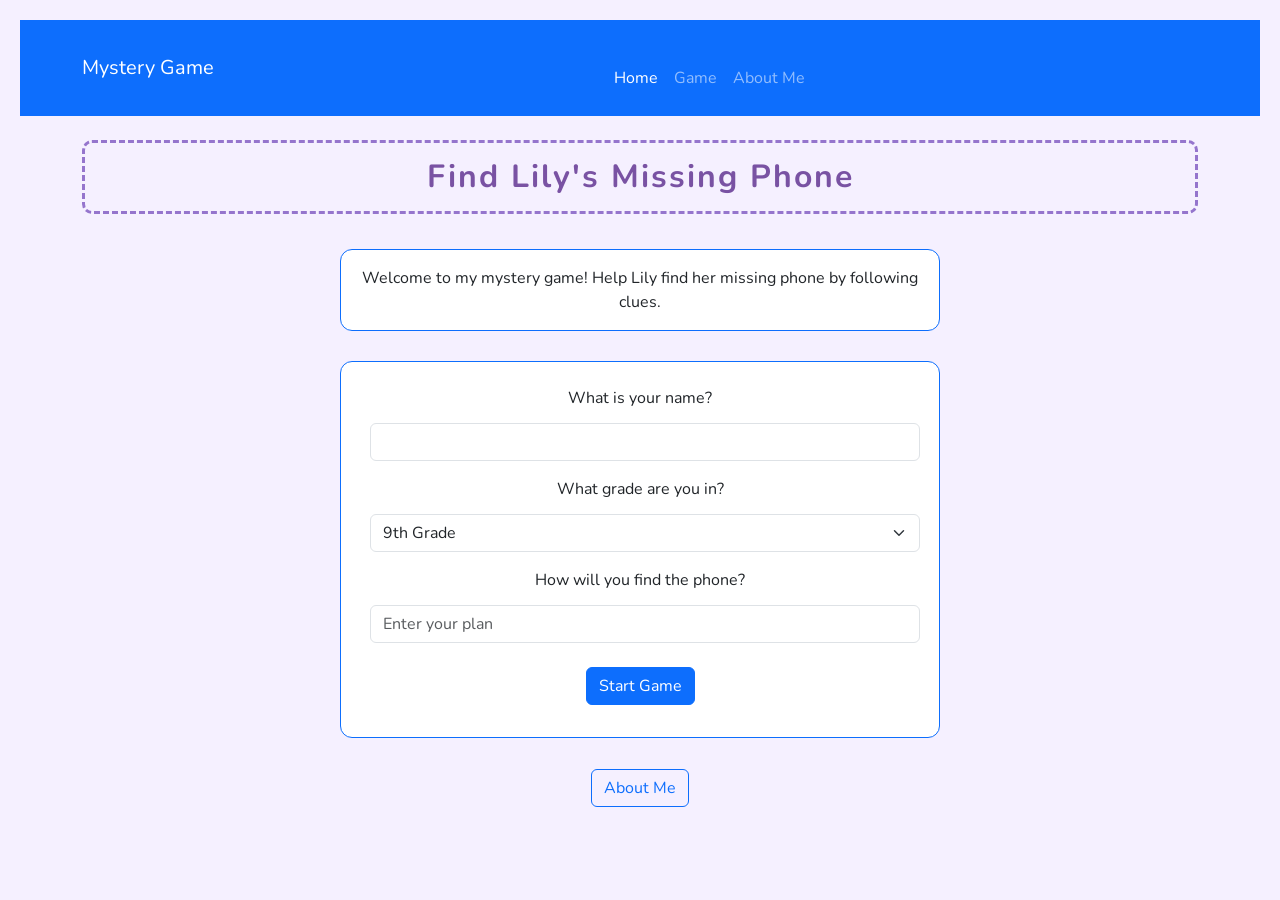
<file: index.html>
<!DOCTYPE html>
<html lang="en">
<head>
    <meta charset="UTF-8">
    <meta name="viewport" content="width=device-width, initial-scale=1.0">
    <title>Find Lily's Missing Phone</title>

    <link href="https://cdn.jsdelivr.net/npm/bootstrap@5.3.3/dist/css/bootstrap.min.css" rel="stylesheet">
    <link rel="stylesheet" href="style.css">
</head>

<body>

    <nav class="navbar navbar-expand-lg navbar-dark bg-primary">
        <div class="container">
            <a class="navbar-brand" href="index.html">Mystery Game</a>

            <button class="navbar-toggler" type="button"
                    data-bs-toggle="collapse"
                    data-bs-target="#mainNavbar"
                    aria-controls="mainNavbar"
                    aria-expanded="false"
                    aria-label="Toggle navigation">
                <span class="navbar-toggler-icon"></span>
            </button>

            <div class="collapse navbar-collapse" id="mainNavbar">
                <ul class="navbar-nav">
                    <li class="nav-item">
                        <a class="nav-link active" href="index.html">Home</a>
                    </li>
                    <li class="nav-item">
                        <a class="nav-link" href="game.html">Game</a>
                    </li>
                    <li class="nav-item">
                        <a class="nav-link" href="about.html">About Me</a>
                    </li>
                </ul>
            </div>
        </div>
    </nav>

    <header class="container mt-4">
        <h1 class="heading">Find Lily's Missing Phone</h1>
    </header>

    <main class="container">

        <div class="row">
            <div class="col-12">
                <p class="card border border-primary p-3">
                    Welcome to my mystery game! Help Lily find her missing phone by following clues.
                </p>
            </div>
        </div>

        <div class="row">
            <div class="col-12">

                <section class="card border border-primary p-4">
                    <form action="game.html" method="get">

                        <div class="mb-3">
                            <label for="playerName" class="form-label">What is your name?</label>
                            <input type="text" class="form-control"
                                   id="playerName" name="playerName" required>
                        </div>

                        <div class="mb-3">
                            <label for="grade" class="form-label">What grade are you in?</label>
                            <select class="form-select" id="grade" name="grade">
                                <option value="9">9th Grade</option>
                                <option value="10">10th Grade</option>
                                <option value="11">11th Grade</option>
                                <option value="12">12th Grade</option>
                            </select>
                        </div>

                        <div class="mb-3">
                            <label for="strategy" class="form-label">How will you find the phone?</label>
                            <input type="text" class="form-control"
                                   id="strategy" name="strategy"
                                   placeholder="Enter your plan">
                        </div>

                        <button type="submit" class="btn btn-primary">
                            Start Game
                        </button>

                    </form>
                </section>

            </div>
        </div>

        <div class="row mt-3">
            <div class="col-12">
                <a href="about.html" class="btn btn-outline-primary">About Me</a>
            </div>
        </div>

    </main>

    <script src="https://cdn.jsdelivr.net/npm/bootstrap@5.3.3/dist/js/bootstrap.bundle.min.js"></script>

</body>
</html>
</file>
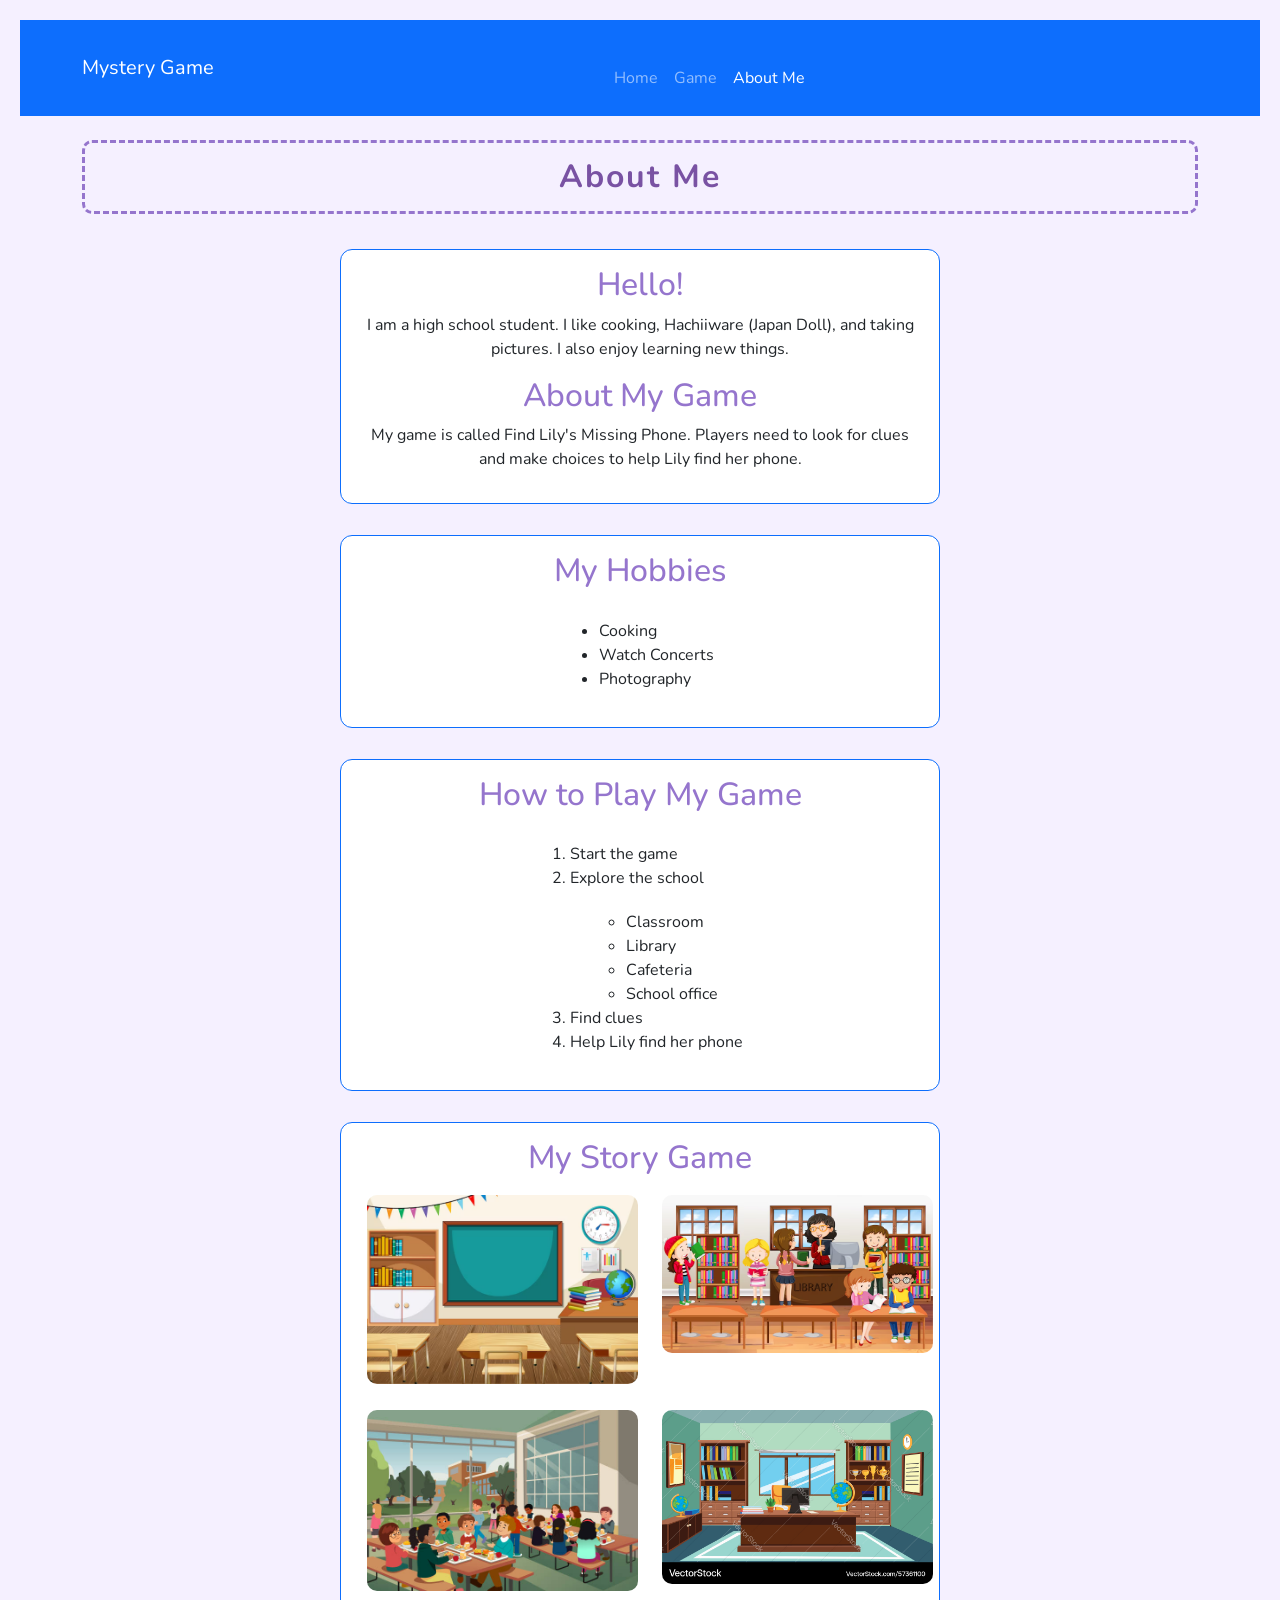
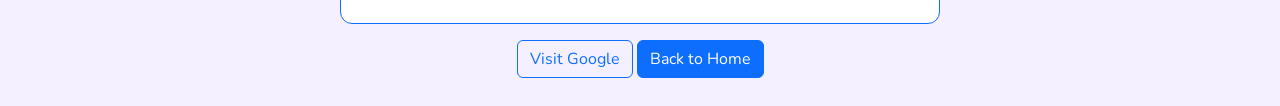
<file: about.html>
<!DOCTYPE html>
<html lang="en">
<head>
    <meta charset="UTF-8">
    <meta name="viewport" content="width=device-width, initial-scale=1.0">
    <title>About Me</title>

    <link href="https://cdn.jsdelivr.net/npm/bootstrap@5.3.3/dist/css/bootstrap.min.css" rel="stylesheet">
    <link rel="stylesheet" href="style.css">
</head>

<body>

    <nav class="navbar navbar-expand-lg navbar-dark bg-primary">
        <div class="container">
            <a class="navbar-brand" href="index.html">Mystery Game</a>

            <button class="navbar-toggler" type="button"
                    data-bs-toggle="collapse"
                    data-bs-target="#mainNavbar"
                    aria-controls="mainNavbar"
                    aria-expanded="false"
                    aria-label="Toggle navigation">
                <span class="navbar-toggler-icon"></span>
            </button>

            <div class="collapse navbar-collapse" id="mainNavbar">
                <ul class="navbar-nav">
                    <li class="nav-item">
                        <a class="nav-link" href="index.html">Home</a>
                    </li>
                    <li class="nav-item">
                        <a class="nav-link" href="game.html">Game</a>
                    </li>
                    <li class="nav-item">
                        <a class="nav-link active" href="about.html">About Me</a>
                    </li>
                </ul>
            </div>
        </div>
    </nav>

    <header class="container mt-4">
        <h1 class="heading">About Me</h1>
    </header>

    <main class="container">

        <div class="row">
            <div class="col-12">
                <section class="card border border-primary p-3 mb-3">
                    <h2>Hello!</h2>
                    <p>
                        I am a high school student. I like cooking,
                        Hachiiware (Japan Doll), and taking pictures.
                        I also enjoy learning new things.
                    </p>

                    <h2>About My Game</h2>
                    <p>
                        My game is called Find Lily's Missing Phone.
                        Players need to look for clues and make choices
                        to help Lily find her phone.
                    </p>
                </section>
            </div>
        </div>

        <div class="row">
            <div class="col-12">
                <section class="card border border-primary p-3 mb-3">
                    <h2>My Hobbies</h2>
                    <ul>
                        <li>Cooking</li>
                        <li>Watch Concerts</li>
                        <li>Photography</li>
                    </ul>
                </section>
            </div>
        </div>

        <div class="row">
            <div class="col-12">
                <section class="card border border-primary p-3 mb-3">
                    <h2>How to Play My Game</h2>
                    <ol>
                        <li>Start the game</li>
                        <li>
                            Explore the school
                            <ul>
                                <li>Classroom</li>
                                <li>Library</li>
                                <li>Cafeteria</li>
                                <li>School office</li>
                            </ul>
                        </li>
                        <li>Find clues</li>
                        <li>Help Lily find her phone</li>
                    </ol>
                </section>
            </div>
        </div>

        <div class="row">
            <div class="col-12">
                <section class="card border border-primary p-3 mb-3">
                    <h2>My Story Game</h2>

                    <div class="row">
                        <div class="col-6">
                            <img src="images/classroom.jpg"
                                 alt="Classroom"
                                 class="img-fluid mb-3">
                        </div>

                        <div class="col-6">
                            <img src="images/library.jpg"
                                 alt="School Library"
                                 class="img-fluid mb-3">
                        </div>

                        <div class="col-6">
                            <img src="images/Cafeteria.jpg"
                                 alt="Cafeteria"
                                 class="img-fluid mb-3">
                        </div>

                        <div class="col-6">
                            <img src="images/school office.jpg"
                                 alt="School Office"
                                 class="img-fluid mb-3">
                        </div>
                    </div>

                </section>
            </div>
        </div>

        <div class="row">
            <div class="col-12">
                <a href="https://www.google.com"
                   class="btn btn-outline-primary mb-2">
                    Visit Google
                </a>

                <a href="index.html"
                   class="btn btn-primary mb-2">
                    Back to Home
                </a>
            </div>
        </div>

    </main>

    <script src="https://cdn.jsdelivr.net/npm/bootstrap@5.3.3/dist/js/bootstrap.bundle.min.js"></script>

</body>
</html>
</file>
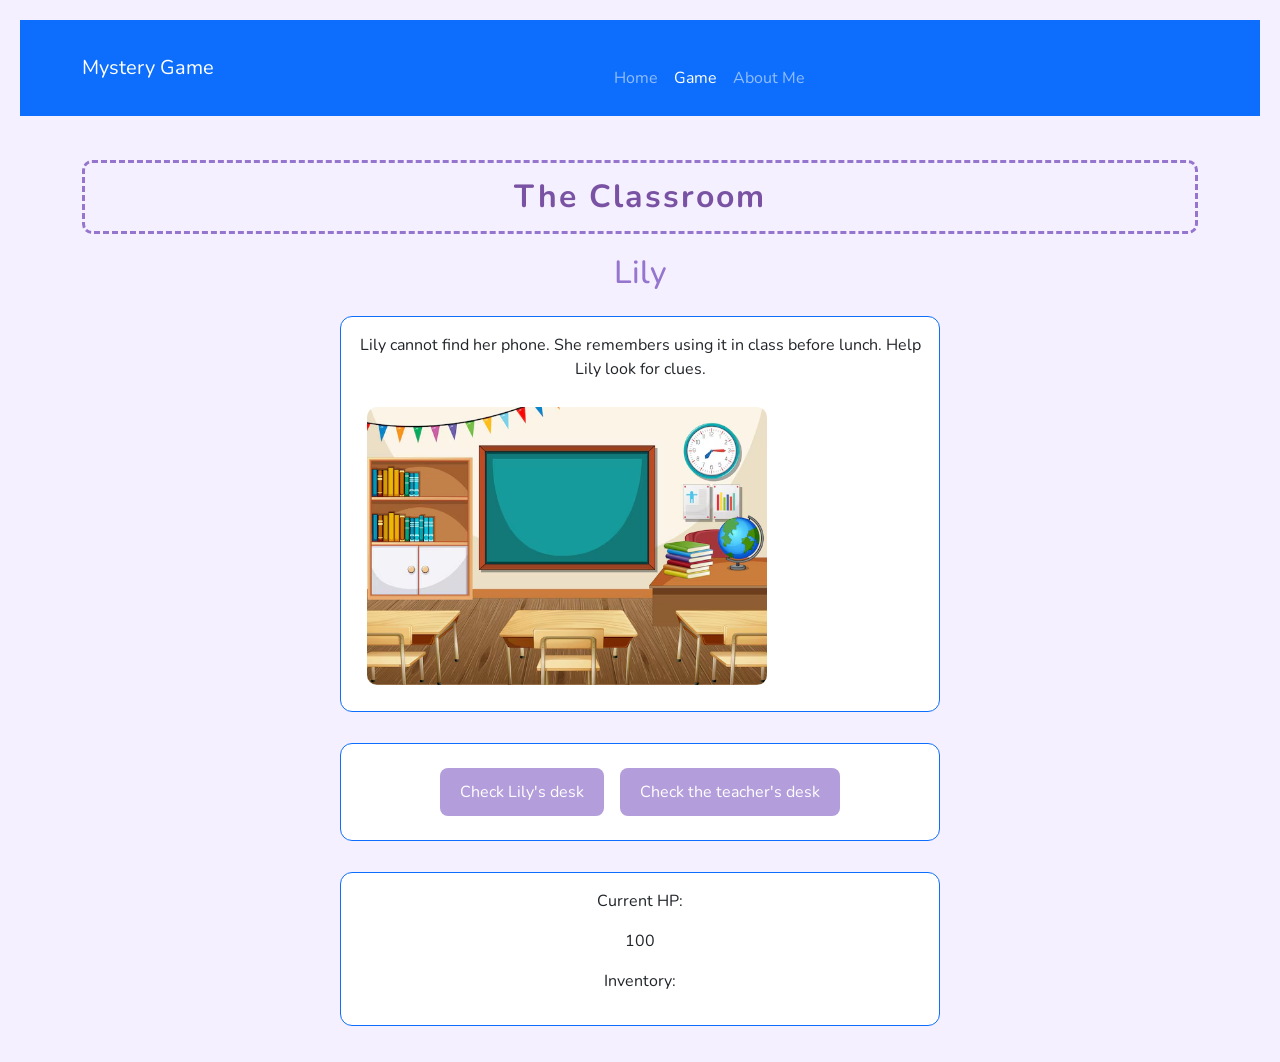
<file: game.html>
<!DOCTYPE html>
<html lang="en">
<head>
    <meta charset="UTF-8">
    <meta name="viewport" content="width=device-width, initial-scale=1.0">
    <title>Find Lily's Missing Phone</title>

    <link href="https://cdn.jsdelivr.net/npm/bootstrap@5.3.3/dist/css/bootstrap.min.css" rel="stylesheet">
    <link rel="stylesheet" href="style.css">

    <script src="script.js" defer></script>
</head>

<body>

    <nav class="navbar navbar-expand-lg navbar-dark bg-primary">
        <div class="container">
            <a class="navbar-brand" href="index.html">Mystery Game</a>

            <button class="navbar-toggler" type="button"
                    data-bs-toggle="collapse"
                    data-bs-target="#mainNavbar"
                    aria-controls="mainNavbar"
                    aria-expanded="false"
                    aria-label="Toggle navigation">
                <span class="navbar-toggler-icon"></span>
            </button>

            <div class="collapse navbar-collapse" id="mainNavbar">
                <ul class="navbar-nav">
                    <li class="nav-item">
                        <a class="nav-link" href="index.html">Home</a>
                    </li>
                    <li class="nav-item">
                        <a class="nav-link active" href="game.html">Game</a>
                    </li>
                    <li class="nav-item">
                        <a class="nav-link" href="about.html">About Me</a>
                    </li>
                </ul>
            </div>
        </div>
    </nav>

    <main class="container mt-4">

        <div class="row">
            <div class="col-12">
                <header>
                    <h1 id="scene-title" class="heading"></h1>
                    <h2 id="character-name"></h2>
                </header>
            </div>
        </div>

        <div class="row">
            <div class="col-12">
                <section class="card border border-primary p-3 mb-3">
                    <p id="scene-text"></p>
                    <img id="scene-image" src="" alt="Game Scene"
                         width="400" class="img-fluid">
                </section>
            </div>
        </div>

        <div class="row">
            <div class="col-12">
                <section class="card border border-primary p-3 mb-3">
                    <div id="choices-container"></div>
                </section>
            </div>
        </div>

        <div class="row">
            <div class="col-12">
                <section class="card border border-primary p-3 mb-3">
                    <p>Current HP:</p>
                    <p id="health-display">100</p>

                    <p>Inventory:</p>

                    <div id="inventory-box">
                        <p id="inventory-display"></p>
                        <p id="message-display"></p>
                    </div>
                </section>
            </div>
        </div>

    </main>

    <script src="https://cdn.jsdelivr.net/npm/bootstrap@5.3.3/dist/js/bootstrap.bundle.min.js"></script>

</body>
</html>
</file>
<file: style.css>
@import url('https://fonts.googleapis.com/css2?family=Nunito:wght@400;700&display=swap');
body {
    font-family: 'Nunito', sans-serif;
    background-color: #f5f0ff;
    color: #333;
    text-align: center;
    margin: 0;
    padding: 20px;
}

h1 {
    color: #7952a3;
}

h2 {
    color: #9575cd;
}

nav ul {
    list-style: none;
    display: inline-block;
    padding: 10px;
}

nav a {
    color: #7952a3;
    text-decoration: none;
}

section {
    background-color: white;
    padding: 20px;
    margin: 20px auto;
    max-width: 650px;
    border-radius: 12px;
}

button {
    background-color: #b39ddb;
    color: white;
    border: none;
    padding: 12px 20px;
    margin: 8px;
    border-radius: 8px;
    cursor: pointer;
}

button:hover {
    background-color: #9575cd;
}

input, select {
    padding: 8px;
    margin: 5px;
}

img {
    border-radius: 10px;
    margin: 10px;
}

ul, ol {
    display: table;
    margin: 20px auto;
    text-align: left;
}

.heading {
    color: #7952a3;
    font-size: 32px;
    text-align: center;
    font-weight: bold;
    letter-spacing: 2px;
    margin: 20px auto;
    padding: 15px;
    border: 3px dashed #9575cd;
    border-radius: 10px;
}

.card {
    padding: 20px;
    border: 2px solid #9575cd;
    background-color: white;
    text-align: center;
    border-radius: 12px;
    margin: 15px auto;
    width: 80%;
    max-width: 600px;
    box-sizing: border-box;
}

#inventory-box {
    background-color: #e8ddff;
    color: #7952a3;
    padding: 15px;
    border: 2px solid #9575cd;
    border-radius: 10px;
    font-weight: bold;
}

#inventory-display {
    margin: 5px 0;
}

#message-display {
    margin: 5px 0;
}

#inventory-box:not(:has(#inventory-display:not(:empty), #message-display:not(:empty))) {
    display: none;
}
</file>
